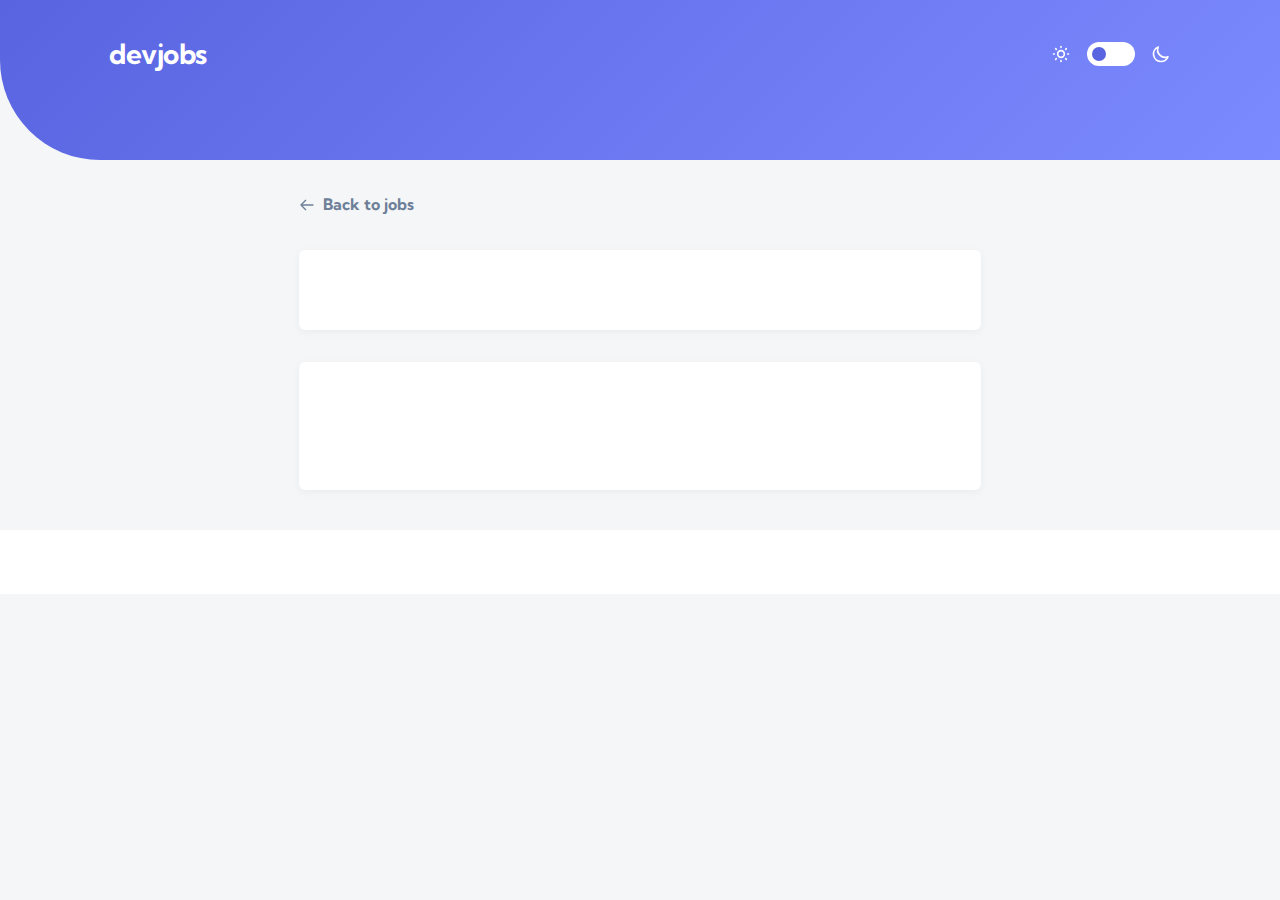
<file: index.html>
<!DOCTYPE html>
<html lang="en">

<head>
    <meta charset="UTF-8">
    <meta name="viewport" content="width=device-width, initial-scale=1.0">
    <title id="pageTitle">Job Details - devjobs</title>
    <meta name="description" content="View detailed information about this developer position.">
    <link rel="preconnect" href="https://fonts.googleapis.com">
    <link rel="preconnect" href="https://fonts.gstatic.com" crossorigin>
    <link href="https://fonts.googleapis.com/css2?family=Kumbh+Sans:wght@400;700&display=swap" rel="stylesheet">
    <link rel="stylesheet" href="styles.css">
</head>

<body>
    <!-- HEADER -->
    <header class="header">
        <div class="header-content">
            <a href="index.html">
                <h1 class="logo">devjobs</h1>
            </a>
            <div class="theme-toggle">
                <svg class="theme-icon" xmlns="http://www.w3.org/2000/svg" fill="none" viewBox="0 0 24 24"
                    stroke="currentColor">
                    <path stroke-linecap="round" stroke-linejoin="round" stroke-width="2"
                        d="M12 3v1m0 16v1m9-9h-1M4 12H3m15.364 6.364l-.707-.707M6.343 6.343l-.707-.707m12.728 0l-.707.707M6.343 17.657l-.707.707M16 12a4 4 0 11-8 0 4 4 0 018 0z" />
                </svg>
                <div class="toggle-switch" id="themeToggle">
                    <div class="toggle-slider"></div>
                </div>
                <svg class="theme-icon" xmlns="http://www.w3.org/2000/svg" fill="none" viewBox="0 0 24 24"
                    stroke="currentColor">
                    <path stroke-linecap="round" stroke-linejoin="round" stroke-width="2"
                        d="M20.354 15.354A9 9 0 018.646 3.646 9.003 9.003 0 0012 21a9.003 9.003 0 008.354-5.646z" />
                </svg>
            </div>
        </div>
    </header>

    <!-- MAIN CONTENT -->
    <main class="detail-container">
        <a href="index.html" class="back-link">
            <svg width="16" height="16" xmlns="http://www.w3.org/2000/svg" fill="none" viewBox="0 0 24 24"
                stroke="currentColor">
                <path stroke-linecap="round" stroke-linejoin="round" stroke-width="2" d="M10 19l-7-7m0 0l7-7m-7 7h18" />
            </svg>
            Back to jobs
        </a>

        <!-- COMPANY HEADER -->
        <section class="company-header" id="companyHeader">
            <!-- Company info will be dynamically inserted here -->
        </section>

        <!-- JOB DETAIL CARD -->
        <article class="job-detail-card" id="jobDetailCard">
            <!-- Job details will be dynamically inserted here -->
        </article>
    </main>

    <!-- FOOTER WITH APPLY BUTTON -->
    <footer class="job-footer">
        <div class="job-footer-content" id="jobFooter">
            <!-- Footer content will be dynamically inserted here -->
        </div>
    </footer>

    <script src="script.js"></script>
</body>

</html>
</file>
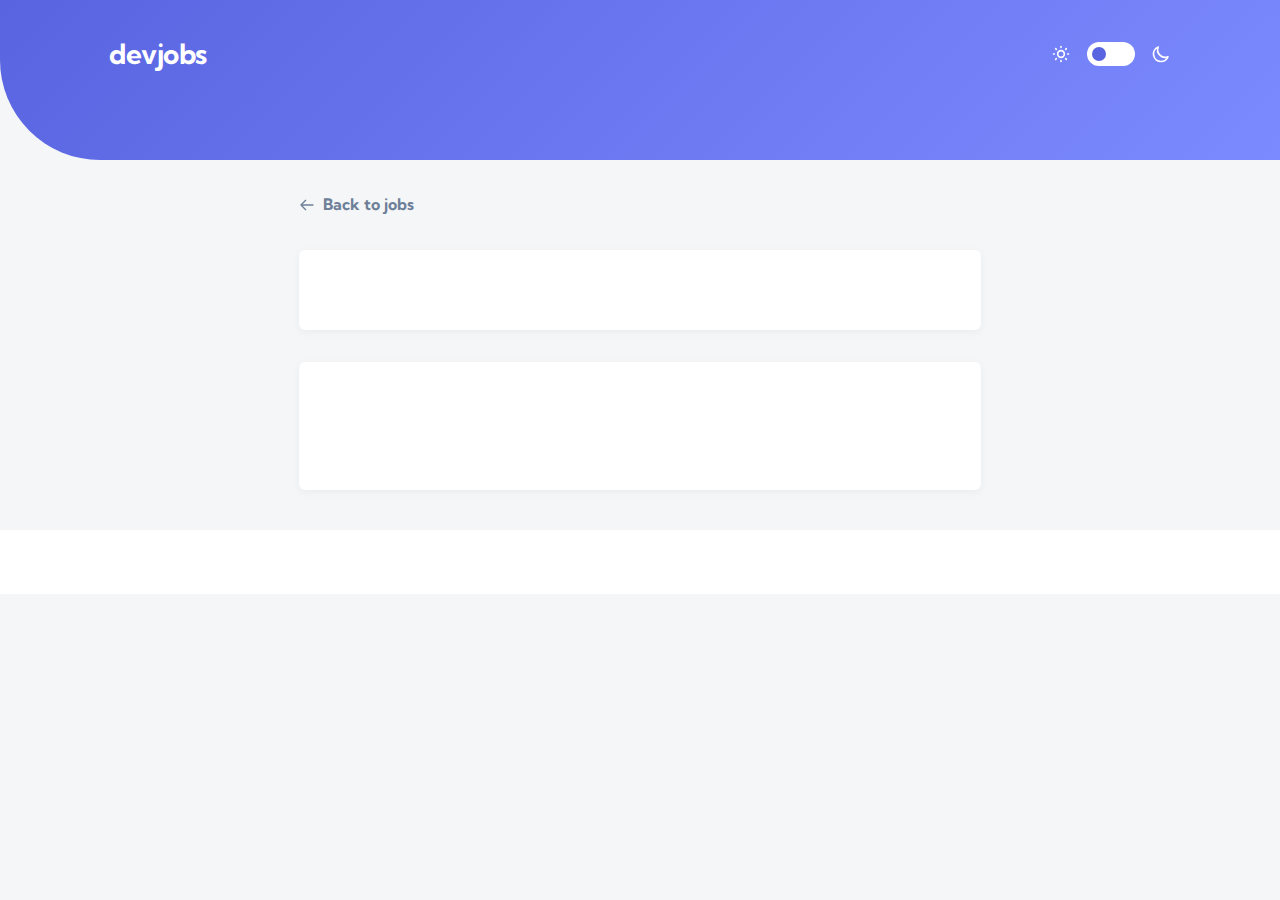
<file: detail.html>
<!DOCTYPE html>
<html lang="en">

<head>
    <meta charset="UTF-8">
    <meta name="viewport" content="width=device-width, initial-scale=1.0">
    <title id="pageTitle">Job Details - devjobs</title>
    <meta name="description" content="View detailed information about this developer position.">
    <link rel="preconnect" href="https://fonts.googleapis.com">
    <link rel="preconnect" href="https://fonts.gstatic.com" crossorigin>
    <link href="https://fonts.googleapis.com/css2?family=Kumbh+Sans:wght@400;700&display=swap" rel="stylesheet">
    <link rel="stylesheet" href="styles.css">
</head>

<body>
    <!-- HEADER -->
    <header class="header">
        <div class="header-content">
            <h1 class="logo">devjobs</h1>
            <div class="theme-toggle">
                <svg class="theme-icon" xmlns="http://www.w3.org/2000/svg" fill="none" viewBox="0 0 24 24"
                    stroke="currentColor">
                    <path stroke-linecap="round" stroke-linejoin="round" stroke-width="2"
                        d="M12 3v1m0 16v1m9-9h-1M4 12H3m15.364 6.364l-.707-.707M6.343 6.343l-.707-.707m12.728 0l-.707.707M6.343 17.657l-.707.707M16 12a4 4 0 11-8 0 4 4 0 018 0z" />
                </svg>
                <div class="toggle-switch" id="themeToggle">
                    <div class="toggle-slider"></div>
                </div>
                <svg class="theme-icon" xmlns="http://www.w3.org/2000/svg" fill="none" viewBox="0 0 24 24"
                    stroke="currentColor">
                    <path stroke-linecap="round" stroke-linejoin="round" stroke-width="2"
                        d="M20.354 15.354A9 9 0 018.646 3.646 9.003 9.003 0 0012 21a9.003 9.003 0 008.354-5.646z" />
                </svg>
            </div>
        </div>
    </header>

    <!-- MAIN CONTENT -->
    <main class="detail-container">
        <a href="index.html" class="back-link">
            <svg width="16" height="16" xmlns="http://www.w3.org/2000/svg" fill="none" viewBox="0 0 24 24"
                stroke="currentColor">
                <path stroke-linecap="round" stroke-linejoin="round" stroke-width="2" d="M10 19l-7-7m0 0l7-7m-7 7h18" />
            </svg>
            Back to jobs
        </a>

        <!-- COMPANY HEADER -->
        <section class="company-header" id="companyHeader">
            <!-- Company info will be dynamically inserted here -->
        </section>

        <!-- JOB DETAIL CARD -->
        <article class="job-detail-card" id="jobDetailCard">
            <!-- Job details will be dynamically inserted here -->
        </article>
    </main>

    <!-- FOOTER WITH APPLY BUTTON -->
    <footer class="job-footer">
        <div class="job-footer-content" id="jobFooter">
            <!-- Footer content will be dynamically inserted here -->
        </div>
    </footer>

    <script src="script.js"></script>
</body>

</html>
</file>
<file: styles.css>
/* ========================================
   CSS CUSTOM PROPERTIES & THEME VARIABLES
   ======================================== */

:root {
  /* Light Theme Colors */
  --color-primary: #5964E0;
  --color-primary-hover: #939BF4;
  --color-bg-main: #F4F6F8;
  --color-bg-card: #FFFFFF;
  --color-bg-header: #5964E0;
  --color-text-primary: #19202D;
  --color-text-secondary: #6E8098;
  --color-text-light: #FFFFFF;
  --color-border: #E8E8EA;
  --color-checkbox: #E8E8EA;
  
  /* Dark Theme Colors */
  --color-bg-main-dark: #121721;
  --color-bg-card-dark: #19202D;
  --color-text-primary-dark: #FFFFFF;
  --color-text-secondary-dark: #9DAEC2;
  
  /* Spacing */
  --spacing-xs: 0.5rem;
  --spacing-sm: 1rem;
  --spacing-md: 1.5rem;
  --spacing-lg: 2rem;
  --spacing-xl: 2.5rem;
  --spacing-2xl: 3rem;
  --spacing-3xl: 4rem;
  
  /* Border Radius */
  --radius-sm: 4px;
  --radius-md: 6px;
  --radius-lg: 10px;
  
  /* Shadows */
  --shadow-sm: 0 2px 8px rgba(0, 0, 0, 0.05);
  --shadow-md: 0 4px 12px rgba(0, 0, 0, 0.08);
  
  /* Typography */
  --font-family: 'Kumbh Sans', -apple-system, BlinkMacSystemFont, 'Segoe UI', sans-serif;
  --font-size-xs: 0.875rem;
  --font-size-sm: 1rem;
  --font-size-md: 1.25rem;
  --font-size-lg: 1.75rem;
  --font-size-xl: 2rem;
  
  /* Layout */
  --max-width: 1110px;
  --header-height: 160px;
}

/* Dark theme class */
body.dark-theme {
  --color-bg-main: var(--color-bg-main-dark);
  --color-bg-card: var(--color-bg-card-dark);
  --color-text-primary: var(--color-text-primary-dark);
  --color-text-secondary: var(--color-text-secondary-dark);
  --color-border: #2A3342;
  --color-checkbox: #2A3342;
}

/* ========================================
   RESET & BASE STYLES
   ======================================== */

* {
  margin: 0;
  padding: 0;
  box-sizing: border-box;
}

body {
  font-family: var(--font-family);
  background-color: var(--color-bg-main);
  color: var(--color-text-primary);
  font-size: var(--font-size-sm);
  line-height: 1.6;
  transition: background-color 0.3s ease, color 0.3s ease;
  min-height: 100vh;
}

img {
  max-width: 100%;
  display: block;
}

button {
  cursor: pointer;
  border: none;
  font-family: inherit;
  font-weight: 700;
  transition: all 0.2s ease;
}

a {
  text-decoration: none;
  color: inherit;
}

/* ========================================
   HEADER
   ======================================== */

.header {
  background: linear-gradient(135deg, #5964E0 0%, #7C8AFF 100%);
  height: var(--header-height);
  border-radius: 0 0 0 100px;
  position: relative;
}

.header-content {
  max-width: var(--max-width);
  margin: 0 auto;
  padding: var(--spacing-lg) var(--spacing-md);
  display: flex;
  justify-content: space-between;
  align-items: center;
}

.logo {
  color: var(--color-text-light);
  font-size: var(--font-size-lg);
  font-weight: 700;
  letter-spacing: -0.5px;
}

.theme-toggle {
  display: flex;
  align-items: center;
  gap: var(--spacing-sm);
}

.theme-icon {
  width: 20px;
  height: 20px;
  color: var(--color-text-light);
}

.toggle-switch {
  width: 48px;
  height: 24px;
  background-color: var(--color-text-light);
  border-radius: 12px;
  position: relative;
  cursor: pointer;
  transition: background-color 0.3s ease;
}

.toggle-switch:hover {
  background-color: #C5C9F4;
}

.toggle-slider {
  width: 14px;
  height: 14px;
  background-color: var(--color-primary);
  border-radius: 50%;
  position: absolute;
  top: 5px;
  left: 5px;
  transition: transform 0.3s ease;
}

body.dark-theme .toggle-slider {
  transform: translateX(24px);
}

/* ========================================
   MAIN CONTAINER
   ======================================== */

.container {
  max-width: var(--max-width);
  margin: 0 auto;
  padding: 0 var(--spacing-md);
}

/* ========================================
   SEARCH BAR
   ======================================== */

.search-bar {
  background-color: var(--color-bg-card);
  border-radius: var(--radius-md);
  margin-top: calc(var(--spacing-xl) * -1);
  position: relative;
  z-index: 10;
  display: grid;
  grid-template-columns: 1fr auto auto auto;
  align-items: center;
  box-shadow: var(--shadow-md);
  margin-bottom: var(--spacing-3xl);
}

.search-input-wrapper {
  display: flex;
  align-items: center;
  gap: var(--spacing-sm);
  padding: var(--spacing-md) var(--spacing-lg);
  border-right: 1px solid var(--color-border);
}

.search-icon {
  width: 24px;
  height: 24px;
  color: var(--color-primary);
  flex-shrink: 0;
}

.search-input {
  border: none;
  background: transparent;
  font-size: var(--font-size-sm);
  color: var(--color-text-primary);
  width: 100%;
  outline: none;
  font-family: inherit;
}

.search-input::placeholder {
  color: var(--color-text-secondary);
  opacity: 0.5;
}

.filter-wrapper {
  display: flex;
  align-items: center;
  gap: var(--spacing-sm);
  padding: var(--spacing-md) var(--spacing-lg);
  border-right: 1px solid var(--color-border);
}

.checkbox-wrapper {
  display: flex;
  align-items: center;
  gap: var(--spacing-sm);
  padding: var(--spacing-md) var(--spacing-lg);
}

.custom-checkbox {
  width: 24px;
  height: 24px;
  border-radius: 3px;
  background-color: var(--color-checkbox);
  display: flex;
  align-items: center;
  justify-content: center;
  cursor: pointer;
  transition: background-color 0.2s ease;
}

.custom-checkbox:hover {
  background-color: var(--color-primary-hover);
}

.custom-checkbox.checked {
  background-color: var(--color-primary);
}

.checkbox-label {
  font-weight: 700;
  color: var(--color-text-primary);
  cursor: pointer;
  user-select: none;
}

.btn-search {
  background-color: var(--color-primary);
  color: var(--color-text-light);
  padding: var(--spacing-sm) var(--spacing-lg);
  border-radius: var(--radius-md);
  font-size: var(--font-size-sm);
  margin: var(--spacing-sm);
}

.btn-search:hover {
  background-color: var(--color-primary-hover);
}

/* ========================================
   JOB CARDS GRID
   ======================================== */

.jobs-grid {
  display: grid;
  grid-template-columns: repeat(auto-fill, minmax(320px, 1fr));
  gap: var(--spacing-xl);
  margin-bottom: var(--spacing-3xl);
}

.job-card {
  background-color: var(--color-bg-card);
  border-radius: var(--radius-md);
  padding: var(--spacing-xl) var(--spacing-lg);
  position: relative;
  cursor: pointer;
  transition: transform 0.2s ease, box-shadow 0.2s ease;
  box-shadow: var(--shadow-sm);
}

.job-card:hover {
  transform: translateY(-4px);
  box-shadow: var(--shadow-md);
}

.company-logo {
  width: 50px;
  height: 50px;
  border-radius: var(--radius-lg);
  position: absolute;
  top: -25px;
  left: var(--spacing-lg);
  display: flex;
  align-items: center;
  justify-content: center;
  font-weight: 700;
  color: white;
  font-size: 1.25rem;
}

.job-meta {
  color: var(--color-text-secondary);
  font-size: var(--font-size-xs);
  margin-bottom: var(--spacing-xs);
  margin-top: var(--spacing-md);
}

.job-title {
  font-size: var(--font-size-md);
  font-weight: 700;
  color: var(--color-text-primary);
  margin-bottom: var(--spacing-xs);
}

.job-title:hover {
  color: var(--color-text-secondary);
}

.job-company {
  color: var(--color-text-secondary);
  font-size: var(--font-size-sm);
  margin-bottom: var(--spacing-lg);
}

.job-location {
  color: var(--color-primary);
  font-size: var(--font-size-xs);
  font-weight: 700;
}

/* ========================================
   LOAD MORE BUTTON
   ======================================== */

.load-more-wrapper {
  display: flex;
  justify-content: center;
  margin-bottom: var(--spacing-3xl);
}

.btn-load-more {
  background-color: var(--color-primary);
  color: var(--color-text-light);
  padding: var(--spacing-sm) var(--spacing-xl);
  border-radius: var(--radius-md);
  font-size: var(--font-size-sm);
}

.btn-load-more:hover {
  background-color: var(--color-primary-hover);
}

/* ========================================
   JOB DETAIL PAGE
   ======================================== */

.detail-container {
  max-width: 730px;
  margin: 0 auto;
  padding: 0 var(--spacing-md);
}

.back-link {
  display: inline-flex;
  align-items: center;
  gap: var(--spacing-xs);
  color: var(--color-text-secondary);
  margin-top: var(--spacing-lg);
  margin-bottom: var(--spacing-lg);
  font-weight: 700;
  transition: color 0.2s ease;
}

.back-link:hover {
  color: var(--color-primary);
}

.company-header {
  background-color: var(--color-bg-card);
  border-radius: var(--radius-md);
  display: flex;
  align-items: center;
  padding: var(--spacing-xl);
  margin-bottom: var(--spacing-lg);
  box-shadow: var(--shadow-sm);
  gap: var(--spacing-xl);
}

.company-logo-large {
  width: 140px;
  height: 140px;
  border-radius: var(--radius-lg);
  display: flex;
  align-items: center;
  justify-content: center;
  font-weight: 700;
  color: white;
  font-size: 2.5rem;
  flex-shrink: 0;
}

.company-info {
  flex: 1;
}

.company-name {
  font-size: var(--font-size-lg);
  font-weight: 700;
  margin-bottom: var(--spacing-xs);
}

.company-website {
  color: var(--color-text-secondary);
  font-size: var(--font-size-sm);
}

.btn-company-site {
  background-color: rgba(89, 100, 224, 0.1);
  color: var(--color-primary);
  padding: var(--spacing-sm) var(--spacing-md);
  border-radius: var(--radius-md);
  font-size: var(--font-size-xs);
  font-weight: 700;
}

.btn-company-site:hover {
  background-color: rgba(89, 100, 224, 0.2);
}

.job-detail-card {
  background-color: var(--color-bg-card);
  border-radius: var(--radius-md);
  padding: var(--spacing-3xl);
  margin-bottom: var(--spacing-lg);
  box-shadow: var(--shadow-sm);
}

.job-header {
  margin-bottom: var(--spacing-xl);
}

.job-detail-meta {
  color: var(--color-text-secondary);
  font-size: var(--font-size-xs);
  margin-bottom: var(--spacing-md);
}

.job-detail-title {
  font-size: var(--font-size-xl);
  font-weight: 700;
  margin-bottom: var(--spacing-sm);
}

.job-detail-location {
  color: var(--color-primary);
  font-size: var(--font-size-xs);
  font-weight: 700;
  margin-bottom: var(--spacing-xl);
}

.btn-apply {
  background-color: var(--color-primary);
  color: var(--color-text-light);
  padding: var(--spacing-sm) var(--spacing-xl);
  border-radius: var(--radius-md);
  font-size: var(--font-size-sm);
  width: 100%;
}

.btn-apply:hover {
  background-color: var(--color-primary-hover);
}

.job-description {
  color: var(--color-text-secondary);
  line-height: 1.625;
  margin-bottom: var(--spacing-xl);
}

.job-section h3 {
  color: var(--color-text-primary);
  font-size: var(--font-size-md);
  margin-bottom: var(--spacing-md);
}

.job-section {
  margin-bottom: var(--spacing-xl);
}

.job-section ul {
  list-style: none;
  padding-left: 0;
}

.job-section li {
  color: var(--color-text-secondary);
  padding-left: var(--spacing-lg);
  position: relative;
  margin-bottom: var(--spacing-sm);
  line-height: 1.625;
}

.job-section li::before {
  content: "•";
  color: var(--color-primary);
  font-weight: 700;
  position: absolute;
  left: 0;
}

.job-section ol {
  list-style: none;
  counter-reset: item;
  padding-left: 0;
}

.job-section ol li {
  counter-increment: item;
  padding-left: var(--spacing-lg);
  position: relative;
  margin-bottom: var(--spacing-sm);
  line-height: 1.625;
}

.job-section ol li::before {
  content: counter(item);
  color: var(--color-primary);
  font-weight: 700;
  position: absolute;
  left: 0;
}

.job-footer {
  background-color: var(--color-bg-card);
  padding: var(--spacing-lg);
  margin-top: var(--spacing-xl);
}

.job-footer-content {
  max-width: 730px;
  margin: 0 auto;
  display: flex;
  align-items: center;
  justify-content: space-between;
}

.footer-job-info h3 {
  font-size: var(--font-size-md);
  margin-bottom: var(--spacing-xs);
}

.footer-job-info p {
  color: var(--color-text-secondary);
  font-size: var(--font-size-xs);
}

.footer-btn-apply {
  background-color: var(--color-primary);
  color: var(--color-text-light);
  padding: var(--spacing-sm) var(--spacing-xl);
  border-radius: var(--radius-md);
  font-size: var(--font-size-sm);
}

.footer-btn-apply:hover {
  background-color: var(--color-primary-hover);
}

/* ========================================
   RESPONSIVE DESIGN
   ======================================== */

@media (max-width: 768px) {
  :root {
    --header-height: 136px;
  }
  
  .search-bar {
    grid-template-columns: 1fr;
    gap: var(--spacing-sm);
  }
  
  .search-input-wrapper,
  .filter-wrapper,
  .checkbox-wrapper {
    border-right: none;
    border-bottom: 1px solid var(--color-border);
  }
  
  .checkbox-wrapper {
    border-bottom: none;
  }
  
  .jobs-grid {
    grid-template-columns: 1fr;
  }
  
  .company-header {
    flex-direction: column;
    text-align: center;
  }
  
  .company-logo-large {
    width: 100px;
    height: 100px;
    font-size: 2rem;
  }
  
  .job-detail-card {
    padding: var(--spacing-xl);
  }
  
  .job-footer-content {
    flex-direction: column;
    gap: var(--spacing-md);
    text-align: center;
  }
  
  .footer-btn-apply {
    width: 100%;
  }
}

@media (min-width: 769px) and (max-width: 1024px) {
  .jobs-grid {
    grid-template-columns: repeat(2, 1fr);
  }
}

/* ========================================
   UTILITY CLASSES
   ======================================== */

.hidden {
  display: none;
}

.text-center {
  text-align: center;
}
</file>
